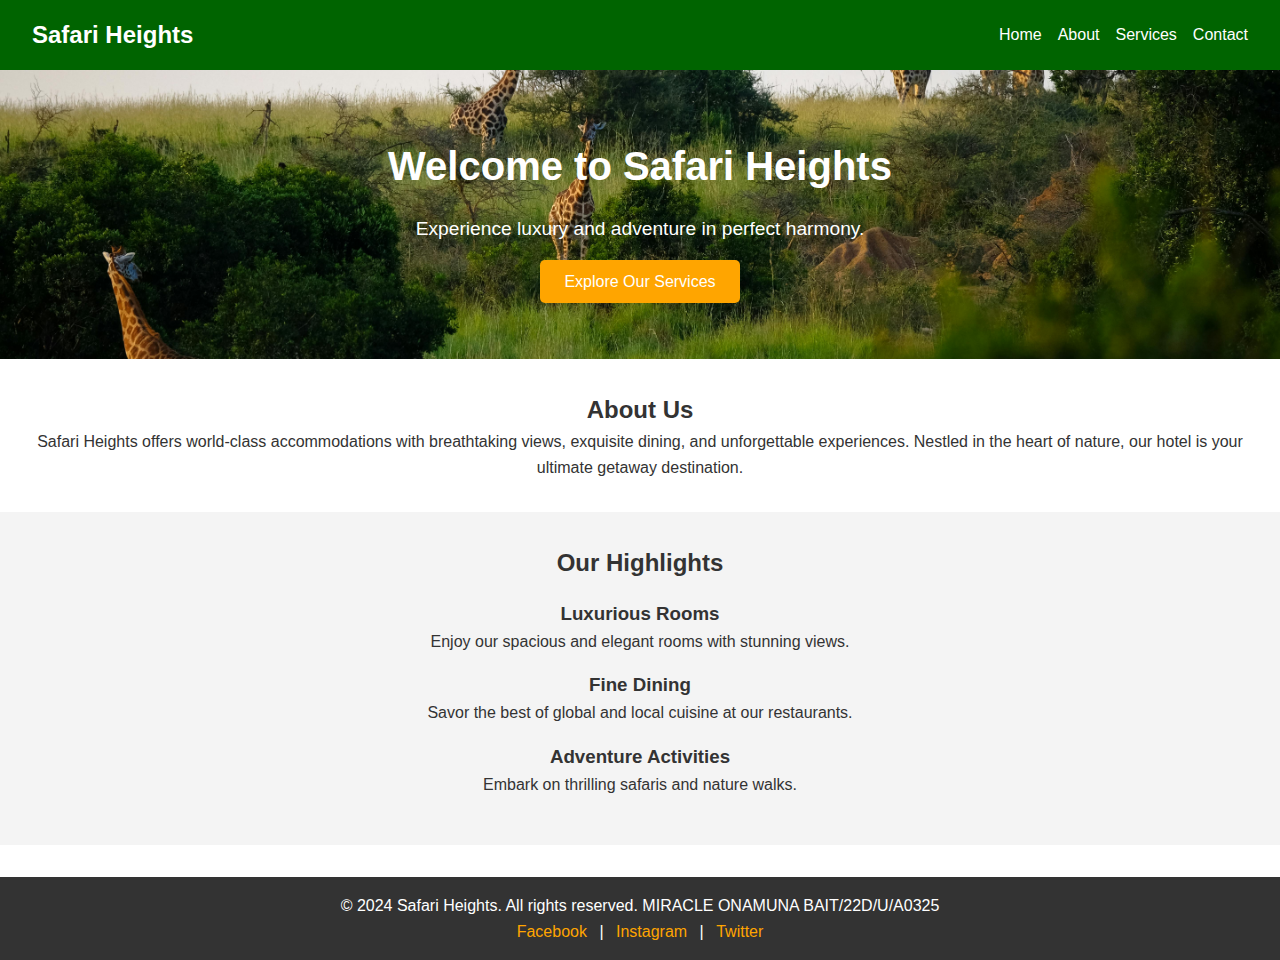
<file: index.html>
<!DOCTYPE html>
<html lang="en">
<head>
    <meta charset="UTF-8">
    <meta name="viewport" content="width=device-width, initial-scale=1.0">
    <title>Safari Heights - Home-MIRACLE ONAMUNA BAIT/22D/U/A0325</title>
    <link rel="stylesheet" href="styles.css">
</head>
<body>
    <header>
        <div class="logo">Safari Heights</div>
        <nav>
            <ul>
                <li><a href="index.html">Home</a></li>
                <li><a href="about.html">About</a></li>
                <li><a href="services.html">Services</a></li>
                <li><a href="contact.html">Contact</a></li>
            </ul>
        </nav>
    </header>

    <section class="hero">
        <h1>Welcome to Safari Heights</h1>
        <p>Experience luxury and adventure in perfect harmony.</p>
        <a href="services.html" class="cta">Explore Our Services</a>
    </section>

    <section class="about">
        <h2>About Us</h2>
        <p>Safari Heights offers world-class accommodations with breathtaking views, exquisite dining, and unforgettable experiences. Nestled in the heart of nature, our hotel is your ultimate getaway destination.</p>
    </section>

    <section class="highlights">
        <h2>Our Highlights</h2>
        <div class="highlight-item">
            <h3>Luxurious Rooms</h3>
            <p>Enjoy our spacious and elegant rooms with stunning views.</p>
        </div>
        <div class="highlight-item">
            <h3>Fine Dining</h3>
            <p>Savor the best of global and local cuisine at our restaurants.</p>
        </div>
        <div class="highlight-item">
            <h3>Adventure Activities</h3>
            <p>Embark on thrilling safaris and nature walks.</p>
        </div>
    </section>

    <footer>
        <p>&copy; 2024 Safari Heights. All rights reserved. MIRACLE ONAMUNA BAIT/22D/U/A0325</p>
        <div class="socials">
            <a href="#">Facebook</a> | <a href="#">Instagram</a> | <a href="#">Twitter</a>
        </div>
    </footer>
</body>
</html>
</file>
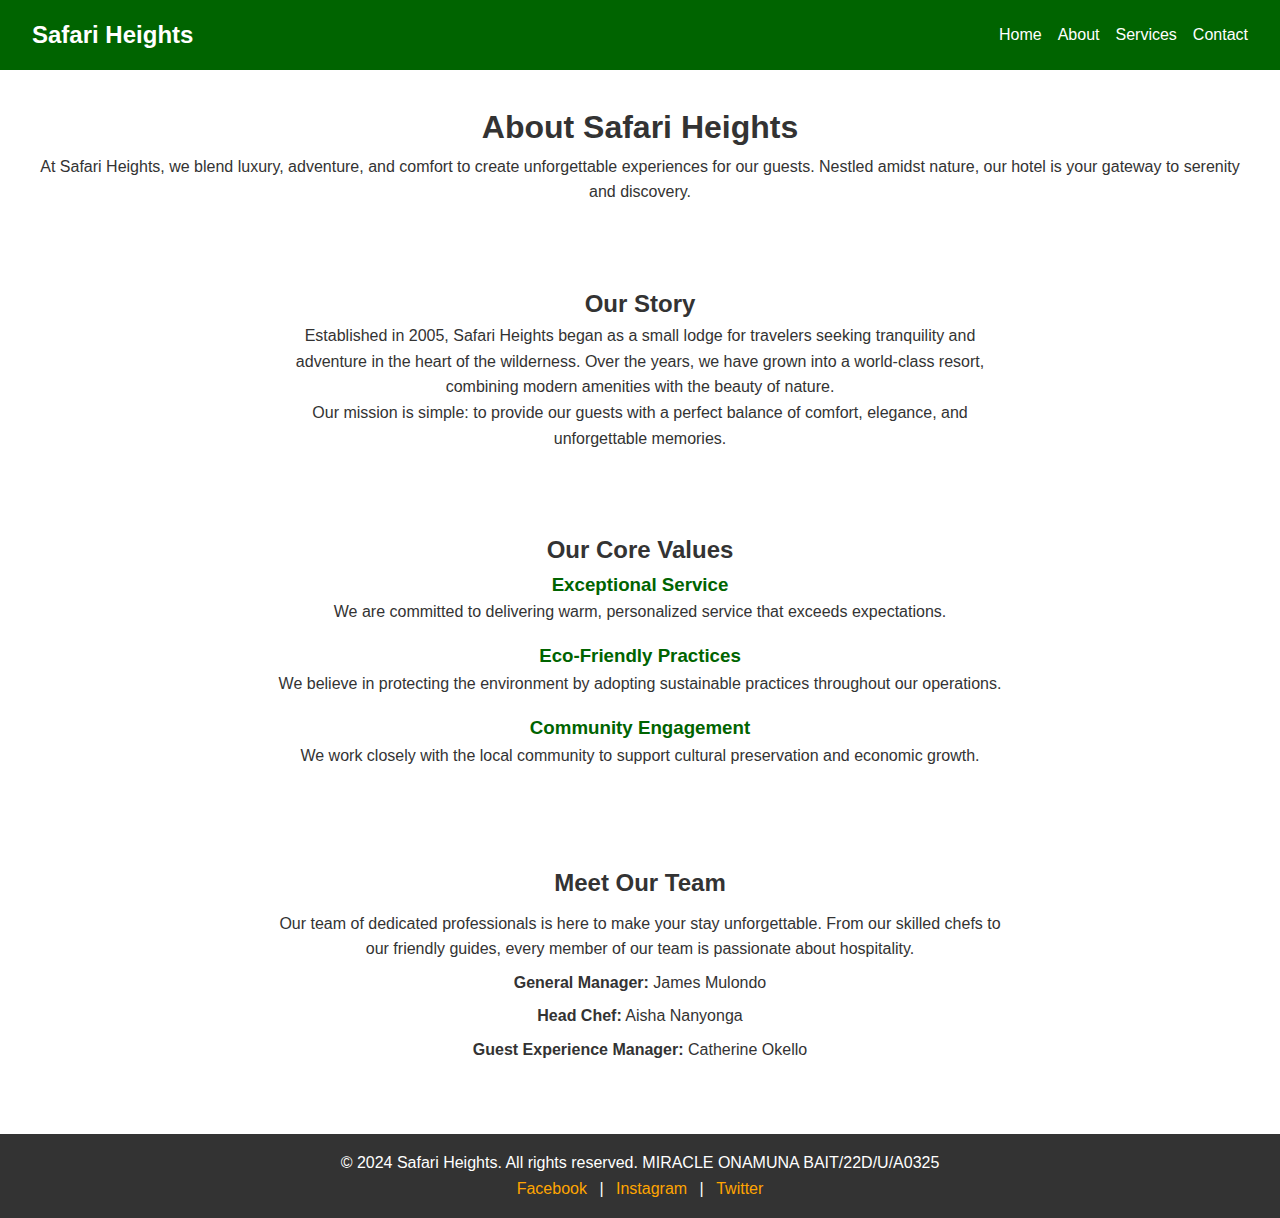
<file: about.html>
<!DOCTYPE html>
<html lang="en">
<head>
    <meta charset="UTF-8">
    <meta name="viewport" content="width=device-width, initial-scale=1.0">
    <title>AboutUs-Safari Heights-MIRACLE ONAMUNA BAIT/22D/U/A0325</title>
    <link rel="stylesheet" href="styles.css">
</head>
<body>
    <header>
        <div class="logo">Safari Heights</div>
        <nav>
            <ul>
                <li><a href="index.html">Home</a></li>
                <li><a href="about.html">About</a></li>
                <li><a href="services.html">Services</a></li>
                <li><a href="contact.html">Contact</a></li>
            </ul>
        </nav>
    </header>

    <section class="about-intro">
        <h1>About Safari Heights</h1>
        <p>At Safari Heights, we blend luxury, adventure, and comfort to create unforgettable experiences for our guests. Nestled amidst nature, our hotel is your gateway to serenity and discovery.</p>
    </section>

    <section class="history">
        <h2>Our Story</h2>
        <p>Established in 2005, Safari Heights began as a small lodge for travelers seeking tranquility and adventure in the heart of the wilderness. Over the years, we have grown into a world-class resort, combining modern amenities with the beauty of nature.</p>
        <p>Our mission is simple: to provide our guests with a perfect balance of comfort, elegance, and unforgettable memories.</p>
    </section>

    <section class="core-values">
        <h2>Our Core Values</h2>
        <div class="value-item">
            <h3>Exceptional Service</h3>
            <p>We are committed to delivering warm, personalized service that exceeds expectations.</p>
        </div>
        <div class="value-item">
            <h3>Eco-Friendly Practices</h3>
            <p>We believe in protecting the environment by adopting sustainable practices throughout our operations.</p>
        </div>
        <div class="value-item">
            <h3>Community Engagement</h3>
            <p>We work closely with the local community to support cultural preservation and economic growth.</p>
        </div>
    </section>

    <section class="team">
        <h2>Meet Our Team</h2>
        <p>Our team of dedicated professionals is here to make your stay unforgettable. From our skilled chefs to our friendly guides, every member of our team is passionate about hospitality.</p>
        <p><strong>General Manager:</strong> James Mulondo</p>
        <p><strong>Head Chef:</strong> Aisha Nanyonga</p>
        <p><strong>Guest Experience Manager:</strong> Catherine Okello</p>
    </section>

    <footer>
        <p>&copy; 2024 Safari Heights. All rights reserved. MIRACLE ONAMUNA BAIT/22D/U/A0325</p>
        <div class="socials">
            <a href="#">Facebook</a> | <a href="#">Instagram</a> | <a href="#">Twitter</a>
        </div>
    </footer>
</body>
</html>
</file>
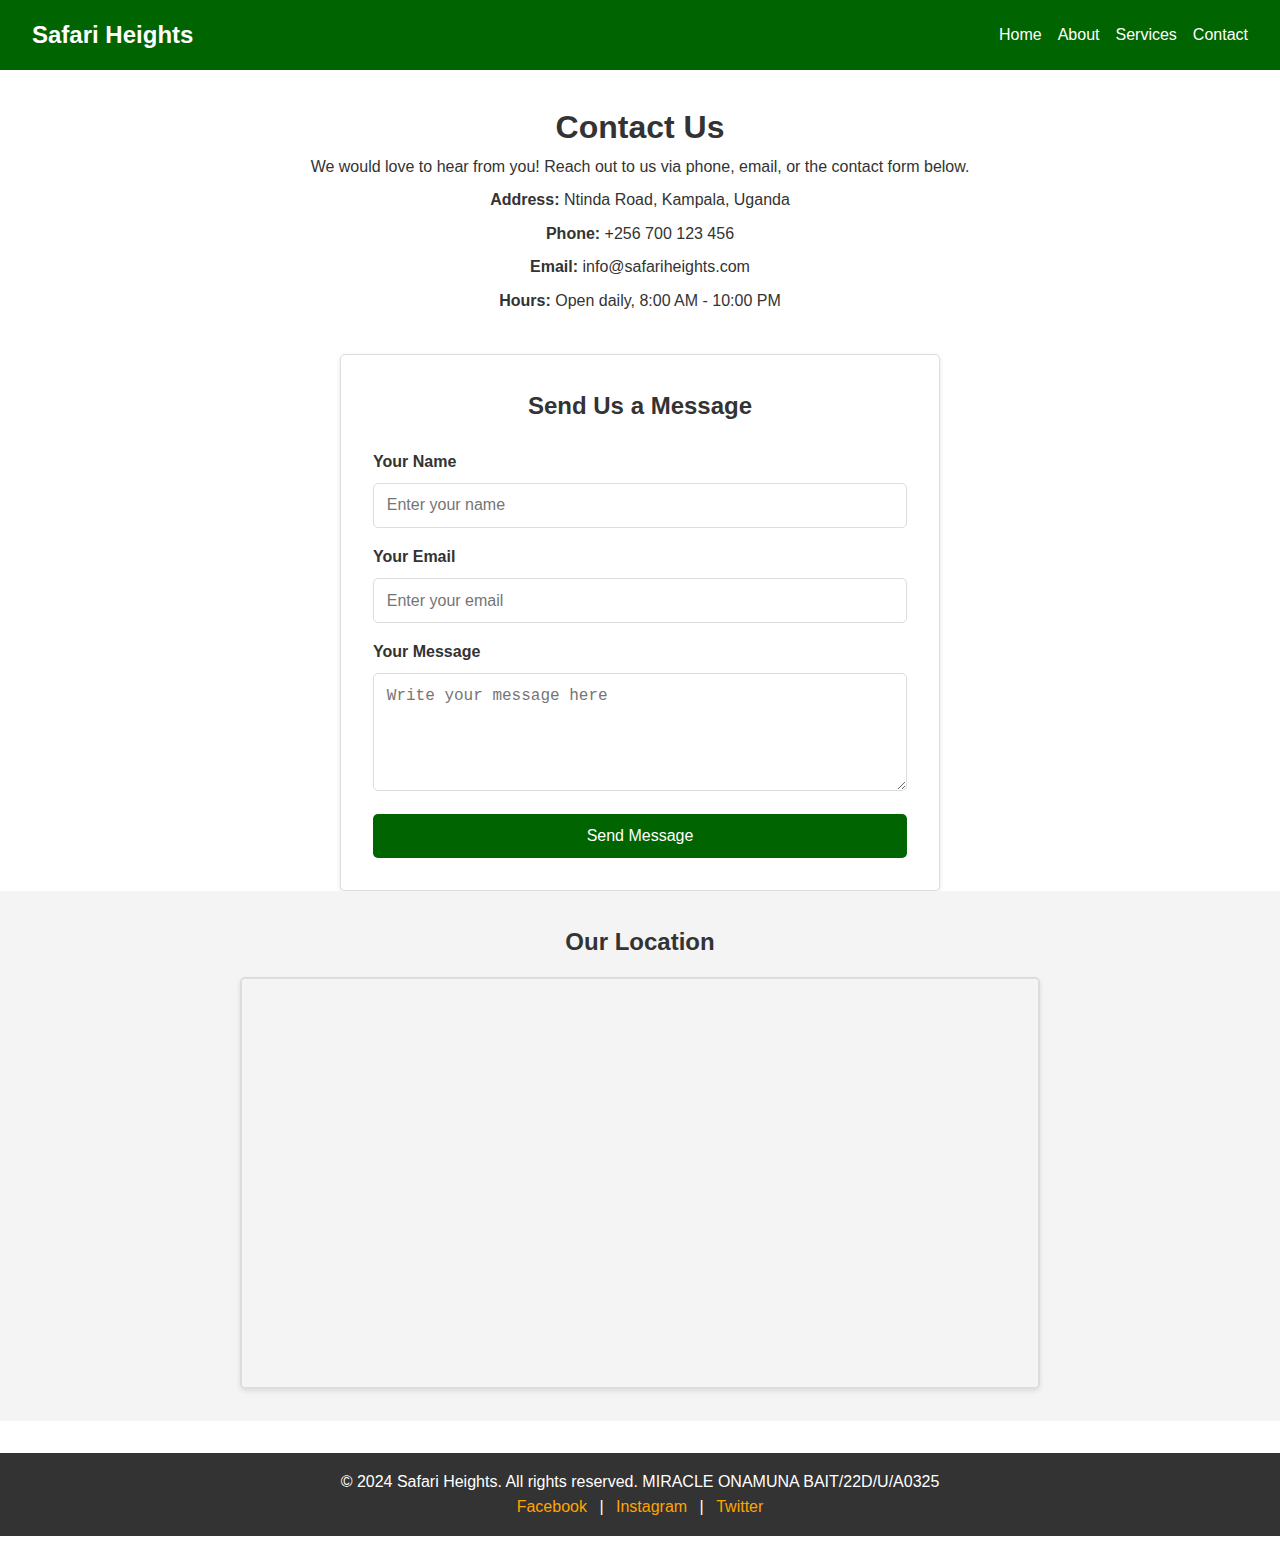
<file: contact.html>
<!DOCTYPE html>
<html lang="en">
<head>
    <meta charset="UTF-8">
    <meta name="viewport" content="width=device-width, initial-scale=1.0">
    <title>Contact Us - Safari Heights. MIRACLE ONAMUNA BAIT/22D/U/A0325</title>
    <link rel="stylesheet" href="styles.css">
</head>
<body>
    <header>
        <div class="logo">Safari Heights</div>
        <nav>
            <ul>
                <li><a href="index.html">Home</a></li>
                <li><a href="about.html">About</a></li>
                <li><a href="services.html">Services</a></li>
                <li><a href="contact.html">Contact</a></li>
            </ul>
        </nav>
    </header>

    <section class="contact-info">
        <h1>Contact Us</h1>
        <p>We would love to hear from you! Reach out to us via phone, email, or the contact form below.</p>
        <div class="info">
            <p><strong>Address:</strong> Ntinda Road, Kampala, Uganda</p>
            <p><strong>Phone:</strong> +256 700 123 456</p>
            <p><strong>Email:</strong> info@safariheights.com</p>
            <p><strong>Hours:</strong> Open daily, 8:00 AM - 10:00 PM</p>
        </div>
    </section>

    <section class="contact-form">
        <h2>Send Us a Message</h2>
        <form action="#" method="POST">
            <label for="name">Your Name</label>
            <input type="text" id="name" name="name" placeholder="Enter your name" required>

            <label for="email">Your Email</label>
            <input type="email" id="email" name="email" placeholder="Enter your email" required>

            <label for="message">Your Message</label>
            <textarea id="message" name="message" rows="5" placeholder="Write your message here" required></textarea>

            <button type="submit">Send Message</button>
        </form>
    </section>

    <section class="map">
        <h2>Our Location</h2>
        <div class="map-container">
            <iframe 
                src="https://www.google.com/maps/embed?pb=!1m18!1m12!1m3!1d63921.574231881015!2d32.5732556!3d0.3475969!2m3!1f0!2f0!3f0!3m2!1i1024!2i768!4f13.1!3m3!1m2!1s0x177db8b88e5a2a8f%3A0x622a44ff7c9a9ac6!2sNtinda%2C%20Kampala%2C%20Uganda!5e0!3m2!1sen!2sug!4v1699823377024!5m2!1sen!2sug" 
                width="100%" 
                height="400" 
                style="border:0;" 
                allowfullscreen="" 
                loading="lazy" 
                referrerpolicy="no-referrer-when-downgrade">
            </iframe>
        </div>
    </section>

    <footer>
        <p>&copy; 2024 Safari Heights. All rights reserved. MIRACLE ONAMUNA BAIT/22D/U/A0325</p>
        <div class="socials">
            <a href="#">Facebook</a> | <a href="#">Instagram</a> | <a href="#">Twitter</a>
        </div>
    </footer>
</body>
</html>
</file>
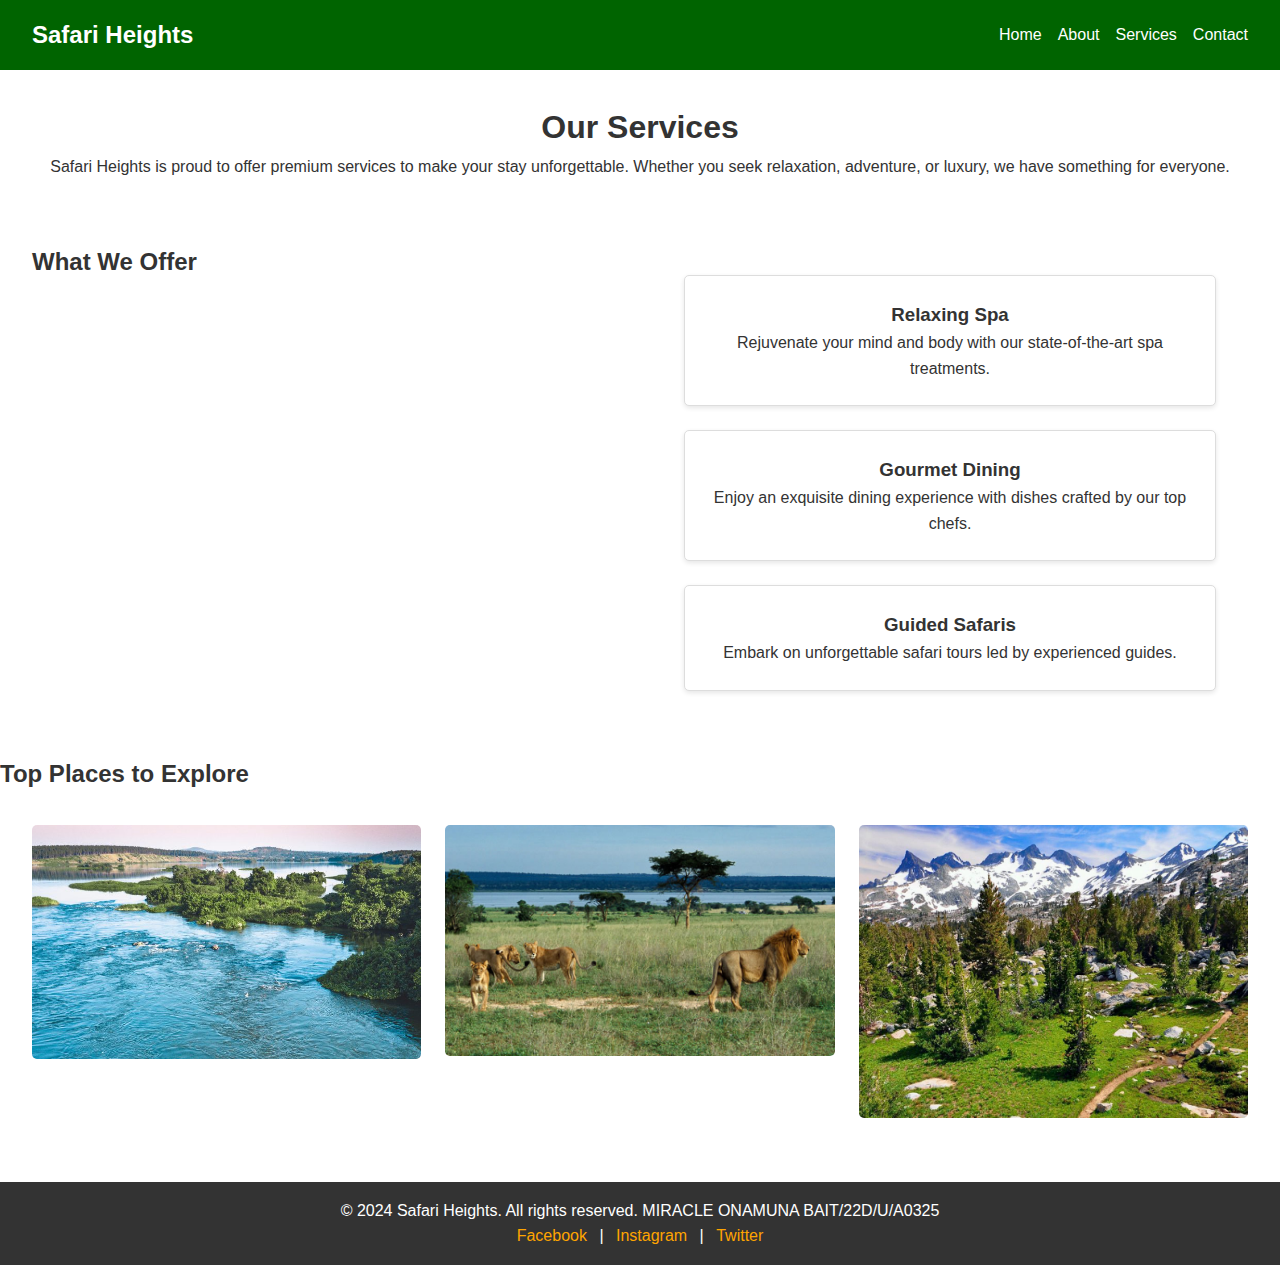
<file: services.html>
<!DOCTYPE html>
<html lang="en">
<head>
    <meta charset="UTF-8">
    <meta name="viewport" content="width=device-width, initial-scale=1.0">
    <title>Our Services -Safari Heights-MIRACLE ONAMUNA BAIT/22D/U/A0325</title>
    <link rel="stylesheet" href="styles.css">
</head>
<body>
    <header>
        <div class="logo">Safari Heights</div>
        <nav>
            <ul>
                <li><a href="index.html">Home</a></li>
                <li><a href="about.html">About</a></li>
                <li><a href="services.html">Services</a></li>
                <li><a href="contact.html">Contact</a></li>
            </ul>
        </nav>
    </header>

    <section class="services-intro">
        <h1>Our Services</h1>
        <p>Safari Heights is proud to offer premium services to make your stay unforgettable. Whether you seek relaxation, adventure, or luxury, we have something for everyone.</p>
    </section>

    <section class="services">
        <h2>What We Offer</h2>
        <div class="service-grid">
            <div class="service-card">
                <h3>Relaxing Spa</h3>
                <p>Rejuvenate your mind and body with our state-of-the-art spa treatments.</p>
            </div>
            <div class="service-card">
                <h3>Gourmet Dining</h3>
                <p>Enjoy an exquisite dining experience with dishes crafted by our top chefs.</p>
            </div>
            <div class="service-card">
                <h3>Guided Safaris</h3>
                <p>Embark on unforgettable safari tours led by experienced guides.</p>
            </div>
        </div>
    </section>

    <section class="places">
        <h2>Top Places to Explore</h2>
        <div class="place-grid">
            <div class="place-card">
                <div class="image-overlay">
                    <img src="images/lakevi.jpg" alt="Lake Victoria">
                    <div class="overlay-text">
                        <h3>Lake Victoria</h3>
                        <p>A serene escape with breathtaking views of Africa's largest lake.</p>
                    </div>
                </div>
            </div>
            <div class="place-card">
                <div class="image-overlay">
                    <img src="images/wdr.jpg" alt="Wildlife Reserve">
                    <div class="overlay-text">
                        <h3>Wildlife Reserve</h3>
                        <p>Get up close with nature at the nearby wildlife reserve.</p>
                    </div>
                </div>
            </div>
            <div class="place-card">
                <div class="image-overlay">
                    <img src="images/mm.jpeg" alt="Mountain Trails">
                    <div class="overlay-text">
                        <h3>Mountain Trails</h3>
                        <p>Discover breathtaking views and thrilling hiking adventures.</p>
                    </div>
                </div>
            </div>
          
           
           
        </div>
    </section>

    <footer>
        <p>&copy; 2024 Safari Heights. All rights reserved. MIRACLE ONAMUNA BAIT/22D/U/A0325</p>
        <div class="socials">
            <a href="#">Facebook</a> | <a href="#">Instagram</a> | <a href="#">Twitter</a>
        </div>
    </footer>
</body>
</html>
</file>
<file: styles.css>
/* General Reset */
* {
    margin: 0;
    padding: 0;
    box-sizing: border-box;
}

body {
    font-family: Arial, sans-serif;
    line-height: 1.6;
    color: #333;
}

header {
    background: #006400;
    color: white;
    padding: 1rem 2rem;
    display: flex;
    justify-content: space-between;
    align-items: center;
}

header .logo {
    font-size: 1.5rem;
    font-weight: bold;
}

header nav ul {
    list-style: none;
    display: flex;
    gap: 1rem;
}

header nav ul li a {
    color: white;
    text-decoration: none;
}

.hero {
    background: url('images/pexels-francesco-ungaro-1233286.jpg') no-repeat center center/cover;
    color: white;
    text-align: center;
    padding: 4rem 2rem;
}

.hero h1 {
    font-size: 2.5rem;
    margin-bottom: 1rem;
}

.hero p {
    font-size: 1.2rem;
    margin-bottom: 1.5rem;
}

.hero .cta {
    background: #ffa500;
    color: white;
    padding: 0.8rem 1.5rem;
    text-decoration: none;
    border-radius: 5px;
}

.about, .highlights {
    padding: 2rem;
    text-align: center;
}

.highlights {
    background: #f4f4f4;
}

.highlight-item {
    margin: 1rem 0;
}

footer {
    background: #333;
    color: white;
    text-align: center;
    padding: 1rem;
    margin-top: 2rem;
}

footer .socials a {
    color: #ffa500;
    text-decoration: none;
    margin: 0 0.5rem;
}

/* about css */
.about-intro {

   
    padding: 2rem;
    text-align: center;
}

.history, .core-values, .team {
    padding: 2rem;
    margin: 1rem auto;
    max-width: 800px;
    text-align: center;
}

.core-values .value-item {
    margin-bottom: 1rem;
}

.core-values .value-item h3 {
    color: #006400;
}

.team p {
    margin: 0.5rem 0;
}

/* services page styles */
.services-intro {
    padding: 2rem;
    text-align: center;
   
}

.services {
    padding: 2rem;
    display: grid;
    grid-template-columns: repeat(auto-fit, minmax(250px, 1fr));
    gap: 1.5rem;
}

/* Grid for What We Offer */
.service-grid {
    display: grid;
    grid-template-columns: repeat(auto-fit, minmax(300px, 1fr));
    gap: 1.5rem;
    padding: 2rem;
}

.service-card {
    background: #fff;
    border: 1px solid #ddd;
    border-radius: 5px;
    padding: 1.5rem;
    text-align: center;
    box-shadow: 0 2px 5px rgba(0, 0, 0, 0.1);
    display: flex;
    flex-direction: column;
    justify-content: center;
}

/* Grid for Places to Explore */
.place-grid {
    display: grid;
    grid-template-columns: repeat(auto-fit, minmax(300px, 1fr));
    gap: 1.5rem;
    padding: 2rem;
}

.place-card {
    position: relative;
    overflow: hidden;
}

.image-overlay {
    position: relative;
    overflow: hidden;
    border-radius: 5px;
}

.image-overlay img {
    width: 100%;
    height: auto;
    display: block;
    transition: transform 0.5s ease;
}

.image-overlay:hover img {
    transform: scale(1.1);
}

.overlay-text {
    position: absolute;
    bottom: 0;
    background: rgba(0, 0, 0, 0.6);
    color: white;
    padding: 1rem;
    text-align: center;
    width: 100%;
    opacity: 0;
    transition: opacity 0.5s ease;
}

.image-overlay:hover .overlay-text {
    opacity: 1;
}


/* styles for contactus */
.contact-info {
    padding: 2rem;
    text-align: center;
    
}

.contact-info .info p {
    margin: 0.5rem 0;
}

.contact-form {
    padding: 2rem;
    max-width: 600px;
    margin: 0 auto;
    background: #fff;
    border: 1px solid #ddd;
    border-radius: 5px;
    box-shadow: 0 2px 5px rgba(0, 0, 0, 0.1);
}

.contact-form h2 {
    text-align: center;
    margin-bottom: 1.5rem;
}

.contact-form form label {
    display: block;
    margin-bottom: 0.5rem;
    font-weight: bold;
    color: #333;
}

.contact-form form input, .contact-form form textarea {
    width: 100%;
    padding: 0.8rem;
    margin-bottom: 1rem;
    border: 1px solid #ddd;
    border-radius: 5px;
    font-size: 1rem;
}

.contact-form form button {
    width: 100%;
    padding: 0.8rem;
    background: #006400;
    color: white;
    border: none;
    border-radius: 5px;
    font-size: 1rem;
    cursor: pointer;
    transition: background 0.3s ease;
}

.contact-form form button:hover {
    background: #004c00;
}

.map {
    padding: 2rem;
    background: #f4f4f4;
    text-align: center;
}

.map h2 {
    margin-bottom: 1rem;
}

.map-container {
    max-width: 800px;
    margin: 0 auto;
    border: 2px solid #ddd;
    border-radius: 5px;
    overflow: hidden;
    box-shadow: 0 2px 5px rgba(0, 0, 0, 0.1);
}
</file>
